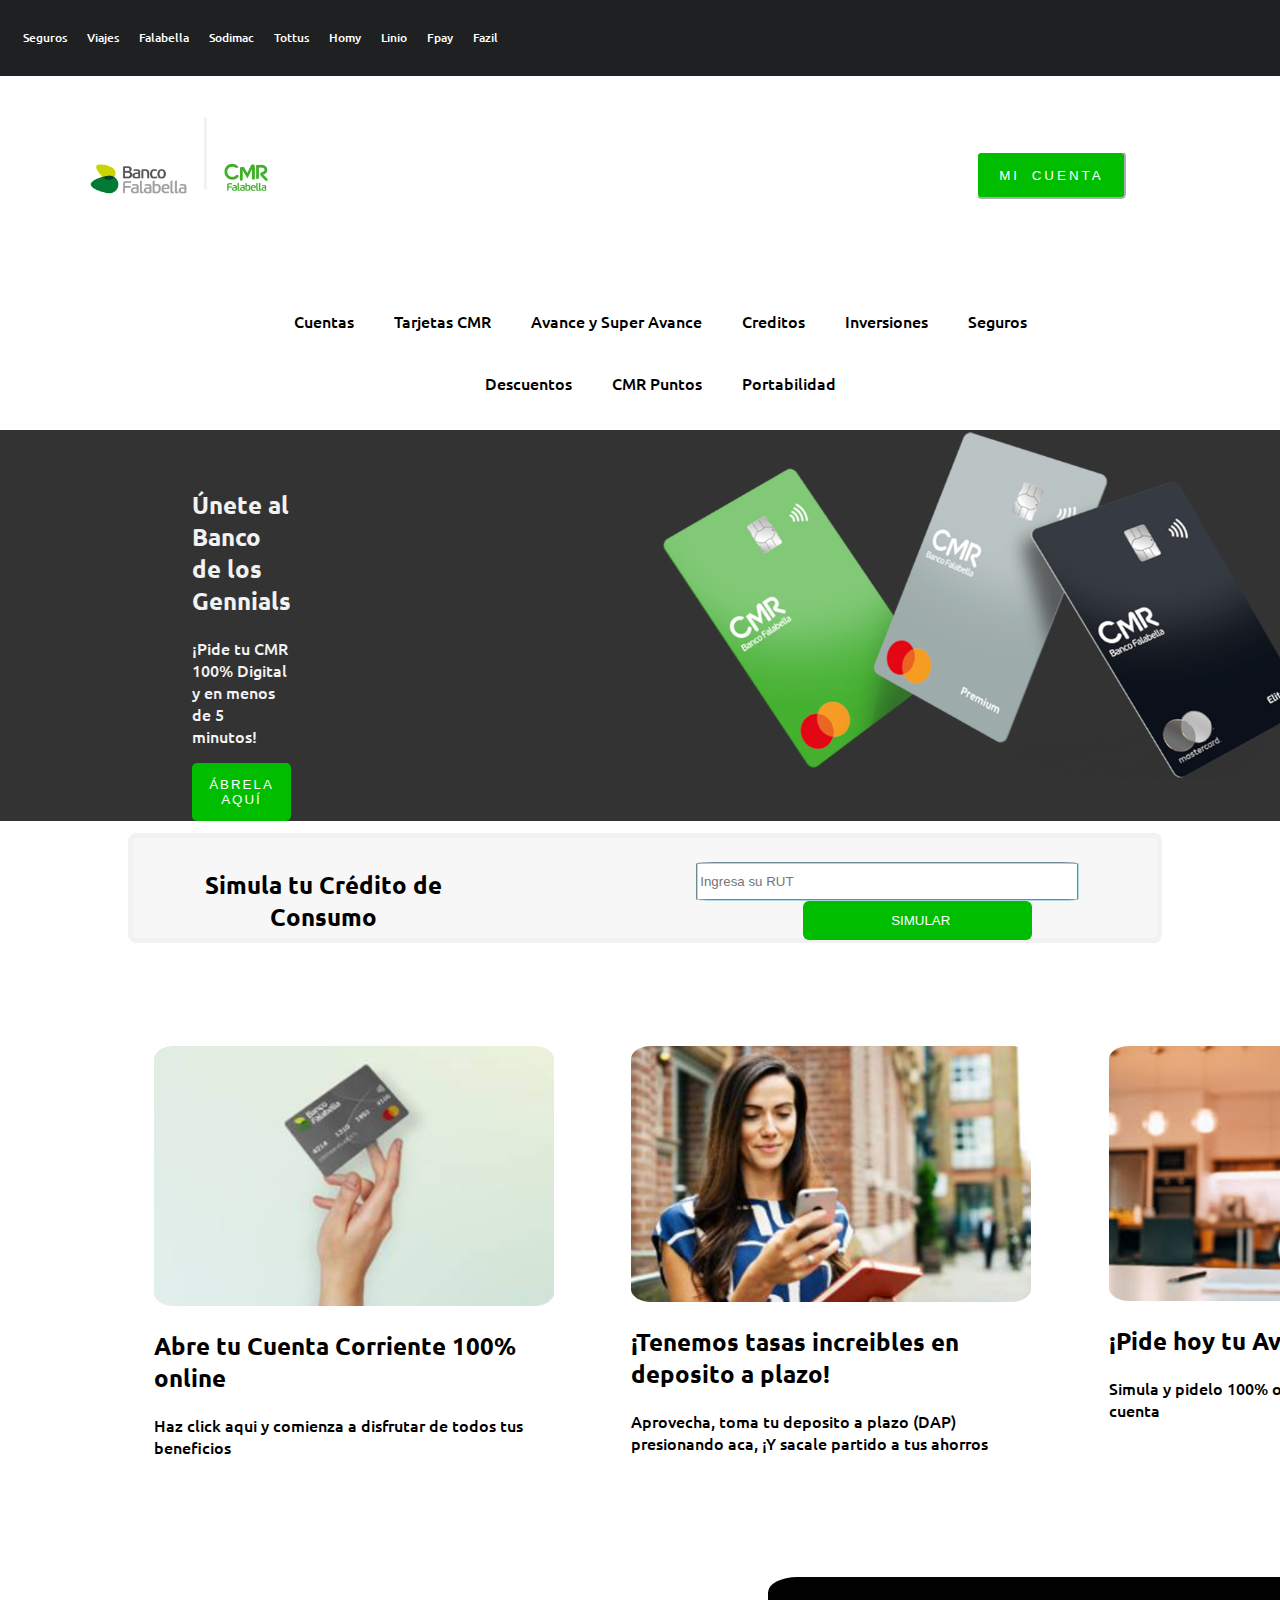
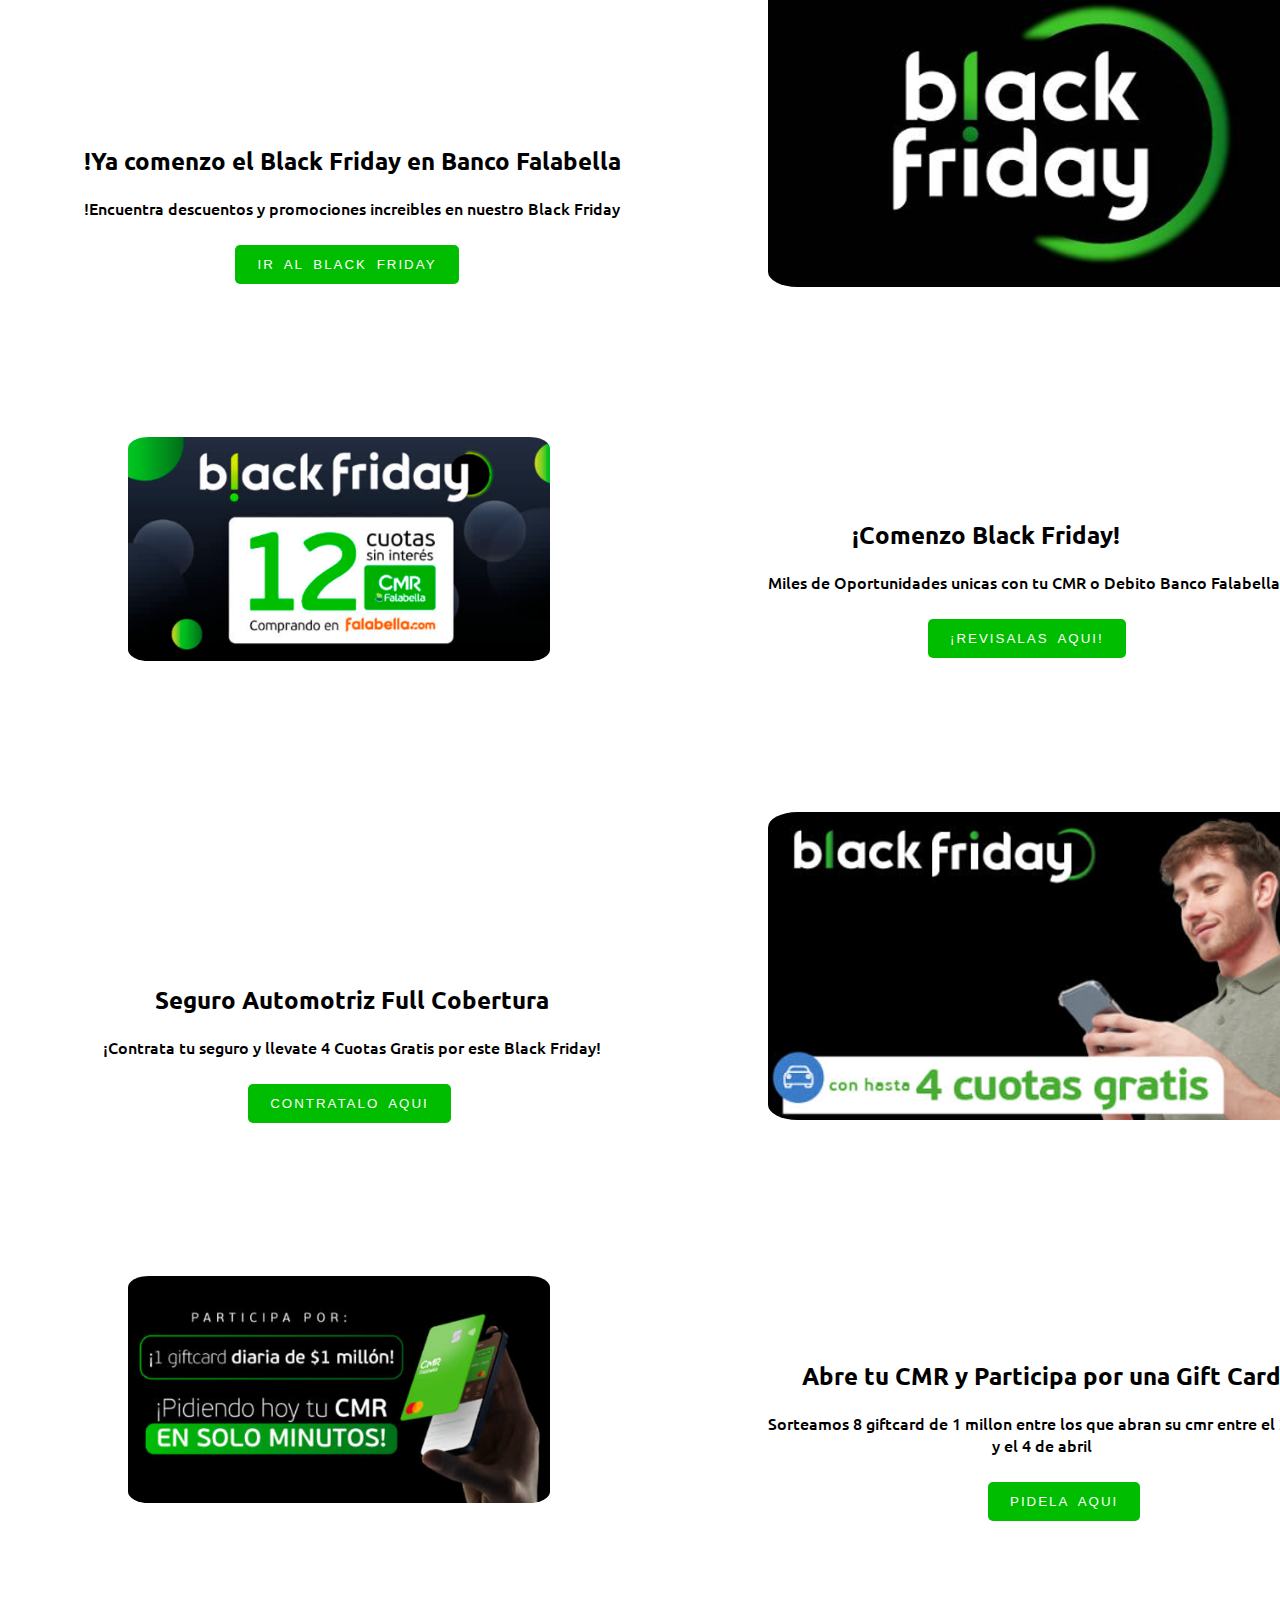
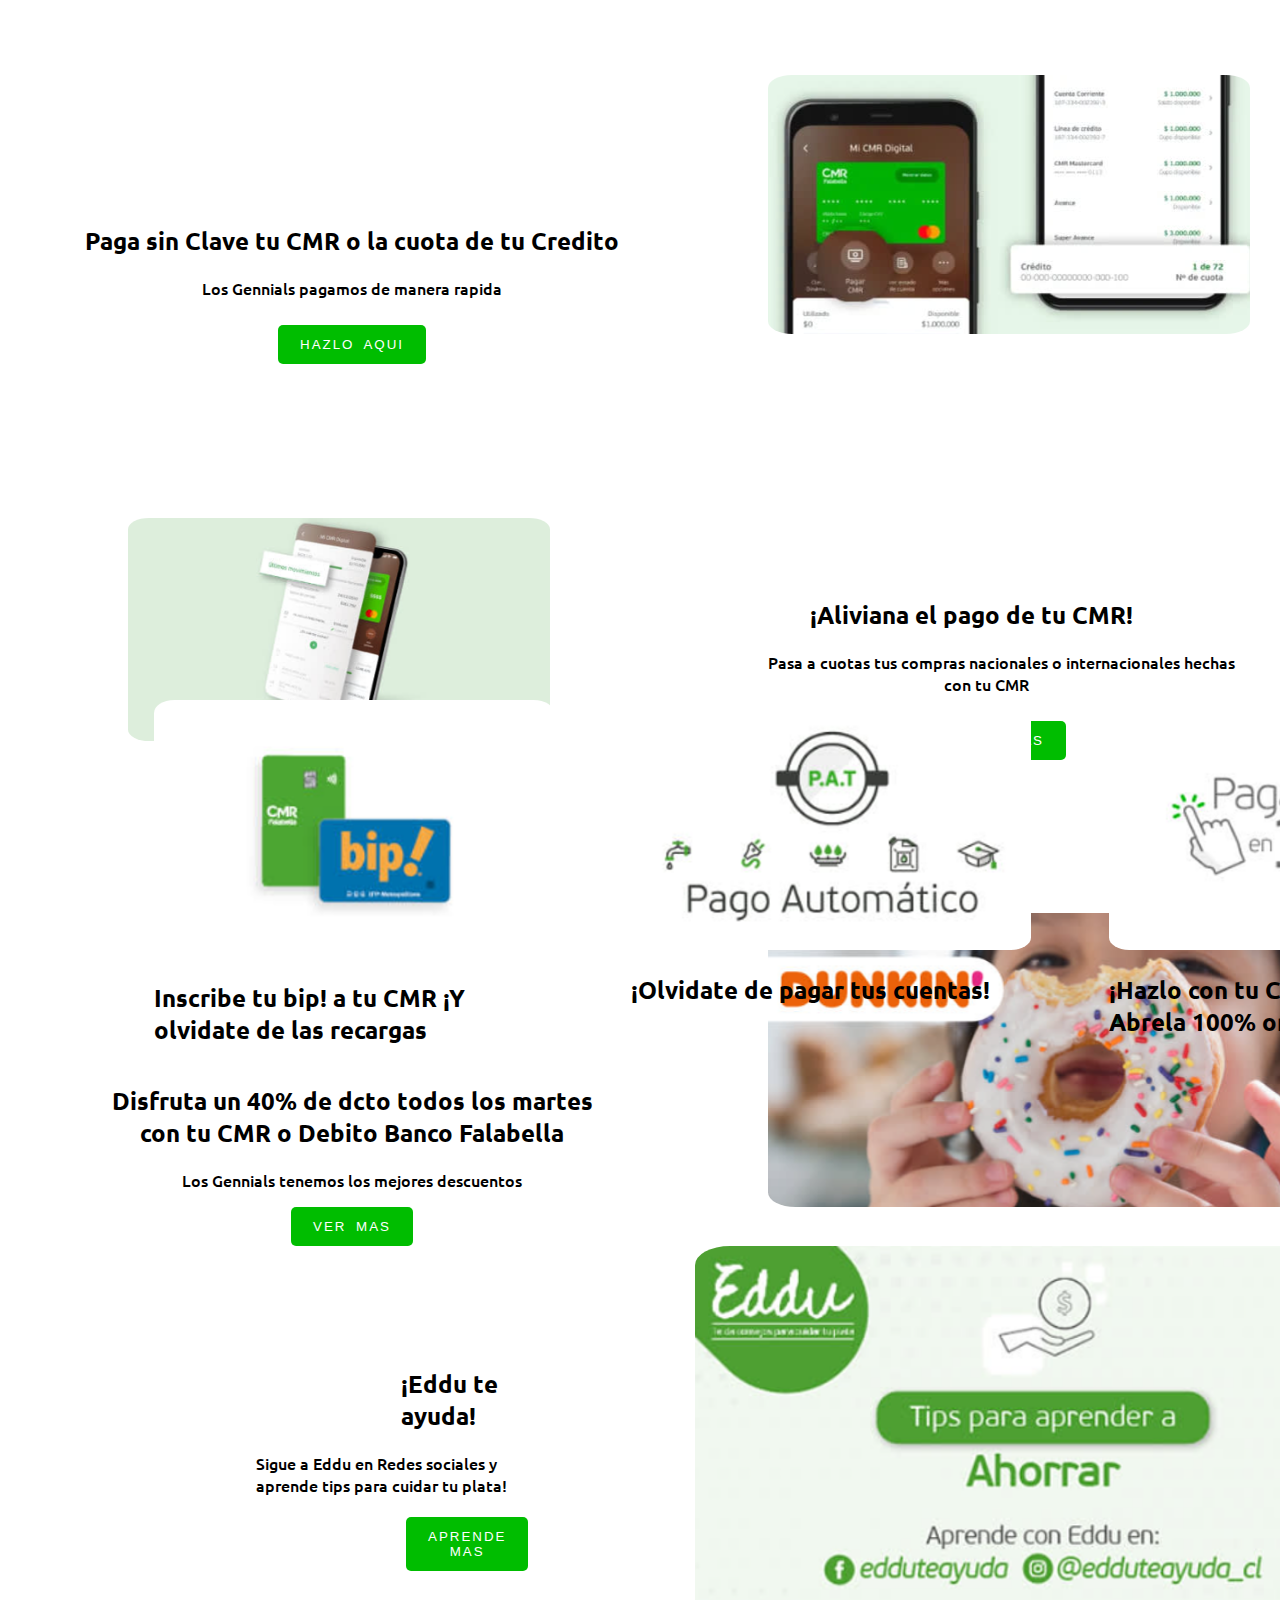
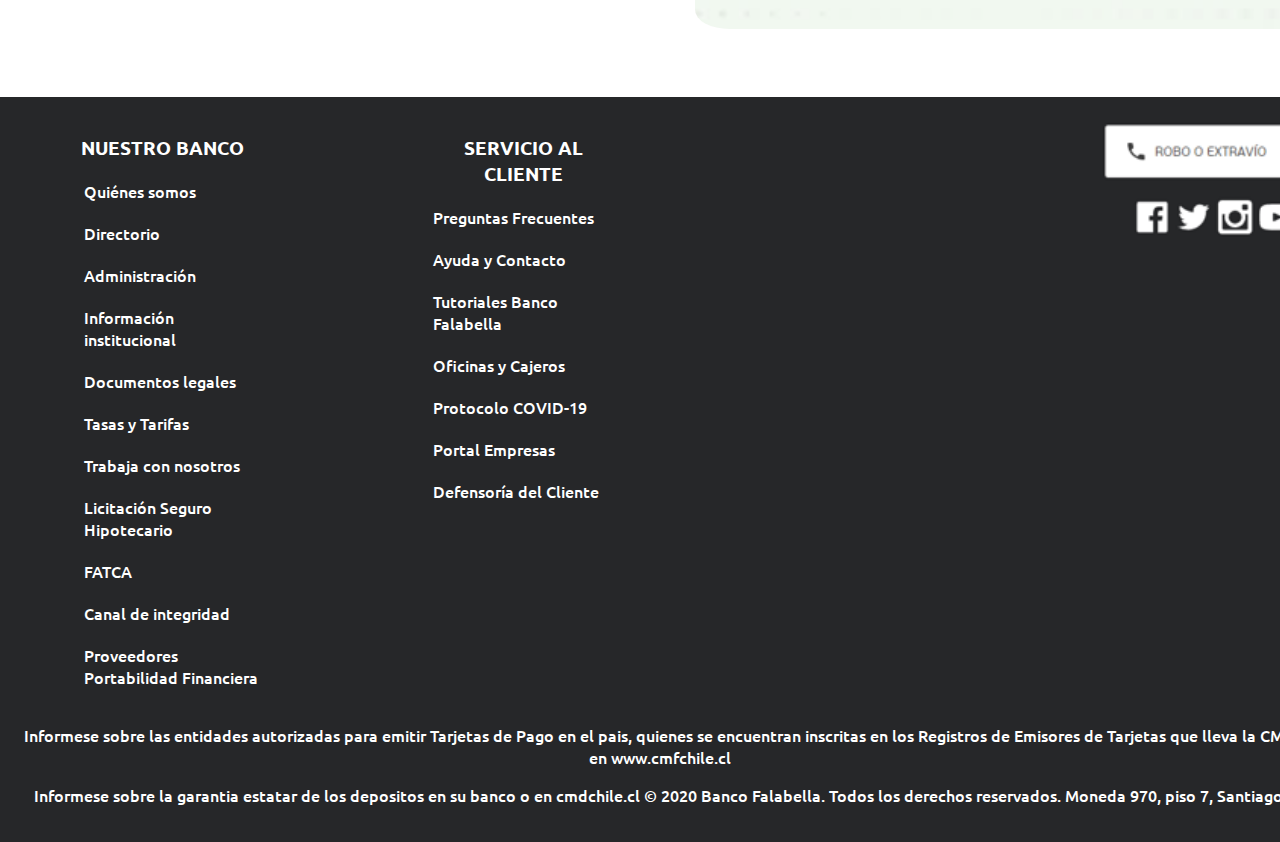
<file: index.html>
<!DOCTYPE html>
<html>
<head>
    <title>Banco Falabella</title>
    <link rel="stylesheet" href="css/style.css">
    <link href="https://fonts.googleapis.com/css2?family=Ubuntu:ital,wght@0,300;0,400;0,500;0,700;1,300;1,400;1,500;1,700&display=swap" rel="stylesheet">

    <!-- En esta parte del head del codigo tenemos tanto el import del style css como el import de la fuente utilizada  --> 

</head>
<body>
    <header class="header">
        <div class="subheader1">
            <div class="texto_header1">
                <ul class="lista1">
                    <li>Seguros</li>
                    <li>Viajes</li>
                    <li>Falabella</li>                    
                    <li>Sodimac</li>                    
                    <li>Tottus</li>                    
                    <li>Homy</li>                    
                    <li>Linio</li>                    
                    <li>Fpay</li>                    
                    <li>Fazil</li>                        
                </ul>
                <ul class="lista1_1">
                    <li><img src="img/pregunta2.png" width="14"/>Ayuda y Contacto</li>
                    <li><img src="img/gps.png" width="14"/>Oficinas y Cajeros</li>
                </ul>
            </div>

                <!-- Aca tenemos la recreation del top bar mediante listas desorganizadas y divs con clases --> 

        </div>
        <div class="subheader2">
            <div class="texto_header2">
                <div class="logo2">
                    <img src="img/banco.png"/ width="11%">
                    <img src="img/raya.png"/ height="50%">
                    <img src="img/cmr.png"/ width="5%">   
                </div>
                <div class="logo2_2">
                    <button class="boton"><p>MI CUENTA</p></button>
                </div>
            </div>

                <!-- Aqui hay la introducion a los headers, en este caso siendo el "subheader" que porta el logo de la pagina --> 

            <nav class="navbar_header2">
                <ul class="navbar_header2_2">
                    <li>Cuentas</li>                    
                    <li>Tarjetas CMR</li>                    
                    <li>Avance y Super Avance</li>                    
                    <li>Creditos</li>                    
                    <li>Inversiones</li>                    
                    <li>Seguros</li>                    
                    <li>Descuentos</li>                    
                    <li>CMR Puntos</li>                    
                    <li>Portabilidad</li>        
                </ul>
            </nav>

                <!-- Aca hay un navbar el cual funciona con una lista desorganizada para mostrar opciones dentro de la pagina --> 

        </div>
    </header>
    <div class="main">
        <div class="main1">
            <div class="main1_texto">
                <h2>Únete al Banco de los Gennials</h2>
                <p>¡Pide tu CMR 100% Digital y en menos de 5 minutos!</p>
                <button class="boton2">ÁBRELA AQUÍ</button>
            </div>
            <div class="main1_img">
                <img src="img/tarjeta.png" width="800px"/>
            </div>
        </div>
        <div class="formulario">
            <div class="formulario_1">
                <h2>Simula tu Crédito de Consumo</h2>
                <form class="formulario_2">

                    <label for="rut"></label>
                    <input type="text" id="rut" name="rut" placeholder="Ingresa su RUT" class="rut">
                    <button type="submit" class="boton_formulario">SIMULAR</button>
                </form>
            </div>
        </div>

            <!-- Aca hay un formulario de tipo texto el cual solicita al usuario ingresar su rut, este formulario --> 

        <div class="main2">
            <div class="main2_1">
                <img src="img/tarjeta2.png">
                <h2>Abre tu Cuenta Corriente 100% online</h2>
                <p>Haz click aqui y comienza a disfrutar de todos tus beneficios</p>
            </div>
            <div class="main2_2">
                <img src="img/mujer.png">
                <h2>¡Tenemos tasas increibles en deposito a plazo!</h2>
                <p>Aprovecha, toma tu deposito a plazo (DAP) presionando aca, ¡Y sacale partido a tus ahorros</p>
            </div>
            <div class="main2_3">
                <img src="img/mujer2.png">
                <h2>¡Pide hoy tu Avance!</h2>
                <p>Simula y pidelo 100% online. ¡Obtenlo directo en tu cuenta</p>
            </div>
        </div>
        <div class="main3">
            <div class="main3_1">
                <img src="img/blackfriday.png" class="img_izquierda">
                <div class="texto_izquierda">
                    <h2>!Ya comenzo el Black Friday en Banco Falabella</h2>
                    <p>!Encuentra descuentos y promociones increibles en nuestro Black Friday</p> 
                    <button class="boton_main">IR AL BLACK FRIDAY</button>
                </div>     
            </div>
            <div class="main3_2">
                <img src="img/blackfriday2.png" class="img_derecha">
                <div class="texto_derecha">
                    <h2 class="mueve_header_1">¡Comenzo Black Friday!</h2>
                    <p>Miles de Oportunidades unicas con tu CMR o Debito Banco Falabella</p>  
                    <button class="boton_main2">¡REVISALAS AQUI!</button>
                </div>  
            </div>
            <div class="main3_3">
                <img src="img/blackfriday3.png" class="img_izquierda">
                <div class="texto_izquierda">
                    <h2 class="mueve_header_2">Seguro Automotriz Full Cobertura</h2>
                    <p>¡Contrata tu seguro y llevate 4 Cuotas Gratis por este Black Friday!</p>  
                    <button class="boton_main3">CONTRATALO AQUI</button>
                </div>          
            </div>
            <div class="main3_4">
                <img src="img/blackfriday4.png" class="img_derecha">
                <div class="texto_derecha">
                    <h2 class="mueve_header_3">Abre tu CMR y Participa por una Gift Card</h2>
                    <p>Sorteamos 8 giftcard de 1 millon entre los que abran su cmr entre el 28 de marzo <br> ‎ ‎ ‎ ‎ ‎ ‎ ‎ ‎ ‎ ‎ ‎ ‎ ‎ ‎ ‎ ‎ ‎ ‎ ‎ ‎ ‎ ‎ ‎ ‎ ‎ ‎ ‎ ‎ ‎ ‎ ‎ ‎ ‎ ‎ ‎ ‎ ‎ ‎ ‎ ‎ ‎ ‎ ‎ ‎ ‎ ‎ ‎ ‎ ‎ ‎ ‎ ‎ ‎ ‎ ‎ ‎ y el 4 de abril</p> 
                    <button class="boton_main4">PIDELA AQUI</button>  
                </div>         
            </div>
            <div class="main3_5">
                <img src="img/blackfriday5.png" class="img_izquierda">
                <div class="texto_izquierda">
                    <h2 class="mueve_header_4">Paga sin Clave tu CMR o la cuota de tu Credito</h2>
                    <p>Los Gennials pagamos de manera rapida</p>
                    <button class="boton_main5">HAZLO AQUI</button>
                </div>
            </div>
            <div class="main3_6">
                <img src="img/blackfriday6.png" class="img_derecha">
                <div class="texto_derecha">
                    <h2 class="mueve_header_5">¡Aliviana el pago de tu CMR!</h2>
                    <p>Pasa a cuotas tus compras nacionales o internacionales hechas <br>‎ ‎ ‎ ‎ ‎ ‎ ‎ ‎ ‎ ‎ ‎ ‎ ‎ ‎ ‎ ‎ ‎ ‎ ‎ ‎ ‎ ‎ ‎ ‎ ‎ ‎ ‎ ‎ ‎ ‎ ‎ ‎ ‎ ‎ ‎ ‎ ‎ ‎ ‎ ‎ ‎ ‎ ‎ ‎ con tu CMR</p>
                    <button class="boton_main6">VER MAS</button>
                </div>
            </div>
            <div class="main3_7">
                <img src="img/blackfriday7.png" class="img_izquierda">
                <div class="texto_izquierda">
                    <h2 class="mueve_header_6">Disfruta un 40% de dcto todos los martes <br> con tu CMR o Debito Banco Falabella</h2>
                    <p>Los Gennials tenemos los mejores descuentos</p>
                    <button class="boton_main7">VER MAS</button>
                </div>
            </div>
        </div>

            <!-- Aca hay divs con imagenes ubicadas hacia la derecha e izquierda de la pagina, cada una con su respectivo texto, header y boton, "[U+200E] es un caracter invisible para posicionamiento" --> 
            <!-- Muchas de las clases utilizadas aca son redudantes pero a su vez son utilizadas para posicionamiento preciso --> 

    </div>
    <div class="main4">
        <div class="main4_1">
            <img src="img/tarjeta3.png">
            <h2>Inscribe tu bip! a tu CMR ¡Y olvidate de las recargas</h2> 
        </div>
        <div class="main4_2">
            <img src="img/pago.png">
            <h2>¡Olvidate de pagar tus cuentas!</h2>
        </div>
        <div class="main4_3">
            <img src="img/pago2.png">
            <h2>¡Hazlo con tu Cuenta Corriente! Abrela 100% online aqui!</h2>
        </div>
    </div>

        <!-- aca esta ubicado el segundo carrusel de la pagina, el cual consta de headers y imagenes --> 

    <div class="main5">
        <div class="main5_texto">
            <h2 class="mueve_header_7">¡Eddu te ayuda!</h2>
            <p>Sigue a Eddu en Redes sociales y aprende tips para cuidar tu plata!</p>
            <button class="boton_main8">APRENDE MAS</button>
        </div>
        <div class="main5_img">
            <img src="img/edu.png" width="300px"/>
        </div>
    </div>

        <!-- Aca hay una div el cual esta compuesto de su imagen, boton y texto --> 

    <div class="footer">
        <div class="listas_footer">
            <div class="footer_lista">
                <h3 class="header_lista">NUESTRO BANCO</h3>
                <ul class="foolist">
                    <li>Quiénes somos</li>
                    <li>Directorio</li>
                    <li>Administración</li>
                    <li>Información institucional</li>
                    <li>Documentos legales</li>
                    <li>Tasas y Tarifas</li>
                    <li>Trabaja con nosotros</li>
                    <li>Licitación Seguro Hipotecario</li>
                    <li>FATCA</li>
                    <li>Canal de integridad</li>
                    <li>Proveedores Portabilidad Financiera</li>
                </ul>
            </div>
            <div class="footer_lista2">
                <h3 class="header_lista2">SERVICIO AL CLIENTE</h3>
                <ul class="foolist2">
                    <li>Preguntas Frecuentes</li>
                    <li>Ayuda y Contacto</li>
                    <li>Tutoriales Banco Falabella</li>
                    <li>Oficinas y Cajeros</li>
                    <li>Protocolo COVID-19</li>
                    <li>Portal Empresas</li>
                    <li>Defensoría del Cliente</li>
                </ul>
            </div>
            <div class="div_img_footer">
                <img src="img/emergencia.png" class="img_footer"/>
            </div>
        </div>
        <div class="copyright">
            <p>Informese sobre las entidades autorizadas para emitir Tarjetas de Pago en el pais, quienes se encuentran inscritas en los Registros de Emisores de Tarjetas que lleva la CMF, en www.cmfchile.cl</p>
            <p>Informese sobre la garantia estatar de los depositos en su banco o en cmdchile.cl &copy; 2020 Banco Falabella. Todos los derechos reservados. Moneda 970, piso 7, Santiago.</p>
        </div>
    </div>

        <!-- Finalmente tenemos el footer el cual consta de 2 listas desorganizadas, las cuales estan en el mismo margen horizontal, continuado a esto tenemos el copypright al fondo de la pagina --> 

</body>
</html>
</file>
<file: css/style.css>
body{

    background-color: transparent;
    margin-top: 0%;
    margin-left: 0%;
    margin-right: 0%;
    margin-bottom: 0%;
    font-family: "Ubuntu", sans-serif;
    font-weight: 500;
    font-style: normal;

}

.header{

    background-color: #1E2021;
 
}

.subheader1{

    display: flex;
    color: white;
    font-size: 12px;
       
}

.texto_header1{

    font-size: 12px;
    align-items: center;
    display: flex;
    
}

.lista1{

    display: flex;
    margin-left: -1%
    
}
    
.lista1 li{

    list-style: none;
    margin-right: 20px;
    padding-bottom: 1px;
    
}

.lista1_1{

    margin-left: 1000px;
    display: flex;

}

.lista1_1 li{

    list-style: none;
    margin-right: 20px;

}

.lista1_1 li img{

    margin-right: 10px;

}

.subheader2{

    background-color: white;

}

.texto_header2{

    display: flex;

}

.boton{

    background-color: #00BD00;
    color: white;
    width: 150px;
    word-spacing: 5px;
    letter-spacing: 3px;
    border-radius: 5px;
    box-shadow: none;
    border-color: white;

}

.logo2{

    padding-top: 3%;
    align-items: center;
    padding-left: 7%;
    height: 160px;
   
}

.logo2 img{

    margin-right: 10px;
    padding-top: -45px;

}

.logo2_2{

    align-self: center;
    padding-right: 12%;
    white-space: nowrap;

}

.navbar_header2{

    display: flex;

}

.navbar_header2_2{

    display: flex;
    flex-wrap: wrap;
    justify-content: center;
    margin-left: 15%;
    margin-right: 15%;

}

.navbar_header2_2 li{

    list-style: none;
    margin-right: 20px;
    margin: 20px;
    width: fit-content;

}

.main{

    padding-bottom: 160%;

}

.main1{

    background-color: #333333;
    color: #f2f2f2;
    margin: 0;
    padding: 0;
    display: flex;

}

.main1_texto{
    
    padding-top: 3%;
    padding-left: 15%;
    padding-right: 15%;

}

.boton2{

    color: white;
    background-color: #00BD00;
    padding-top: 12px;
    padding-bottom: 12px;
    letter-spacing: 2px;
    padding-left: 3%;
    padding-right: 3%;
    border-color: transparent;
    border-radius: 5px;

}

.main1_img{

    padding-left: 10%;
    
}

.formulario{

    display: flexbox;
    margin-left: 10%;
    margin-top: 1%;
    background-color: #F7F7F7;
    width: 80%;
    height: 100px;
    border-radius: 8px;
    border: 5px solid #333;
    object-fit: cover;
    border-color: #f2f2f2;

}

.formulario_1{

    text-align: center;
    align-items: center;
    display: flex;
    padding-left: 5%;
    padding-top: 1%;
    
}

.rut{

    padding-top:10px; 
    padding-bottom: 10px;
    border-radius: 5%;
    border-color: lightblue;
    padding-right: 200px;
    border-style: groove;

}

.formulario_2{

    padding-left: 16%;

}

.boton_formulario{

    margin-left: 60px;
    text-align: center;
    background-color: #00BD00;
    padding-top: 10px;
    padding-bottom: 10px;
    padding-right: 80px;
    color: white;
    text-indent: 80px;
    border-radius: 6px;
    border-color: transparent;

}

.main2{

    margin-top: 8%;
    margin-left: 12%;
    margin-right: 12%;
    display: flex;
    position: relative;
    background-color: transparent;
    
}

.main2_1{

    padding-bottom: 8%;
    margin-right: 8%;

}

.main2_2{

    margin-right: 8%;

}

.main2 img{

    border-radius: 5%;
    width: 400px;

}

.main3{

    position: relative;
    justify-content: flex-start;
    align-items: center; 
    height: 300px; 
    width: 100%; 

}

.main3_1{

    padding-bottom: 10%;
    
}

.main3_2{

    
}

.main3_3{

    padding-bottom: 10%;

}

.mueve_header_1{

    margin-left: 10%;

}

.mueve_header_2{

    margin-top: 2%;

}

.mueve_header_3{

    margin-left: 4%;

}

.mueve_header_4{

    margin-top: 4%;

}

.mueve_header_5{

    margin-left: 5%;

}

.mueve_header_6{

    margin-top: 3%;

}

.main3_4{

    
}

.main3_5{

    padding-bottom: 10%;
        
}
        
.main3_6{

            
}

.main3_7{

    padding-bottom: 10%;

}

.main3_7 img{

    width: 550px

}

.main3 img{

    border-radius: 5%;
    margin-top: 2%;

}

.img_izquierda{

    margin-left: 60%;

}

.img_derecha{

    margin-left: 10%;
    width: 33%;

}

.boton_main{

    background-color: #00BD00;
    color: white;
    padding-left: 20px;
    padding-top: 10px;
    padding-right: 20px;
    padding-bottom: 10px;
    word-spacing: 4px;
    letter-spacing: 2px;
    border-radius: 5px;
    border-color: transparent;
    margin-top: 10px;
    margin-right: 10px;

}

.boton_main2{

    background-color: #00BD00;
    color: white;
    word-spacing: 4px;
    letter-spacing: 2px;
    border-radius: 5px;
    border-color: transparent;
    padding-left: 20px;
    padding-top: 10px;
    padding-right: 20px;
    padding-bottom: 10px;
    margin-left: 160px;
    margin-top: 10px;

}

.boton_main3{

    background-color: #00BD00;
    color: white;
    word-spacing: 4px;
    letter-spacing: 2px;
    border-radius: 5px;
    border-color: transparent;
    padding-left: 20px;
    padding-top: 10px;
    padding-right: 20px;
    padding-bottom: 10px;
    margin-left: -5px;
    margin-top: 10px;

}

.boton_main4{

    background-color: #00BD00;
    color: white;
    word-spacing: 4px;
    letter-spacing: 2px;
    border-radius: 5px;
    border-color: transparent;
    padding-left: 20px;
    padding-top: 10px;
    padding-right: 20px;
    padding-bottom: 10px;
    margin-left: 220px;
    margin-top: 10px;

}

.boton_main5{

    background-color: #00BD00;
    color: white;
    word-spacing: 4px;
    letter-spacing: 2px;
    border-radius: 5px;
    border-color: transparent;
    padding-left: 20px;
    padding-top: 10px;
    padding-right: 20px;
    padding-bottom: 10px;
    margin-top: 10px;

}

.boton_main6{

    background-color: #00BD00;
    color: white;
    word-spacing: 4px;
    letter-spacing: 2px;
    border-radius: 5px;
    border-color: transparent;
    padding-left: 20px;
    padding-top: 10px;
    padding-right: 20px;
    padding-bottom: 10px;
    margin-left: 176px;
    margin-top: 10px;

}

.boton_main7{

    background-color: #00BD00;
    color: white;
    word-spacing: 4px;
    letter-spacing: 2px;
    border-radius: 5px;
    border-color: transparent;
    padding-left: 20px;
    padding-top: 10px;
    padding-right: 20px;
    padding-bottom: 10px;

}

.mueve_header_7{

    margin-left: 145px;

}

.boton_main8{

    background-color: #00BD00;
    color: white;
    word-spacing: 4px;
    letter-spacing: 2px;
    border-radius: 5px;
    border-color: transparent;
    padding-left: 20px;
    padding-top: 10px;
    padding-right: 20px;
    padding-bottom: 10px;
    margin-top: 5px;
    margin-left: 150px;

}

.texto_derecha{

    padding-bottom: 10%;
    margin-top: -13%;
    margin-left: 60%; 
    width: 66%;

}

.texto_izquierda{

    margin-left: -25%;
    text-align-last: center;
    align-items: center;
    margin-top: -13%;
    margin-right: 20%;

}

.main4{

    margin-left: 12%;
    margin-right: 12%;
    display: flex;
    position: relative;
    background-color: transparent;
    
}

.main4_1{

    padding-bottom: 8%;
    margin-right: 8%;

}

.main4_2{

    margin-right: 8%;

}

.main4 img{

    border-radius: 5%;
    width: 400px;

}

.main5{

    color: #f2f2f2;
    margin: 0;
    padding: 0;
    display: flex;
    margin-top: 8%;
    padding-bottom: 5%;

}

.main5_img{

    margin-left: -35%;
    
}

.main5_texto{

    justify-content: center;
    margin-right: 48%;
    margin-left: 5%;
    padding-top: 3%;
    padding-left: 15%;
    margin-top: 5%;
    color: black;

}

.main5 img{

    width: 700px;
    border-radius: 5%;

}

.footer{

    background-color: #262729; 
    color: white; 
    padding: 20px;
    text-align: center;
    left: 0; 
    bottom: 0;
    width: 100%; 

}

.footer_lista{

    margin-left: 5%;

}

.footer_lista2{

    margin-left: 10%;

}

.header_lista{

    max-width: 200px;
    margin-left: -22px;

}

.header_lista2{

    margin-left: 40px;

}

.listas_footer{

    display: flex;
    
}

.foolist{

    max-width: 200px;
    max-height: 800px;
    list-style: none;
    padding-left: 0px; 
    
}

.foolist li{

    margin-bottom: 20px;
    text-align: left;

}

.foolist2{

    list-style: none;
    max-width: 200px;

}

.foolist2 li{

    margin-bottom: 20px;
    text-align: left;

}

.div_img_footer{

    margin-left: 38%;
    max-height:130px ;

}

.img_footer{

    width: 200px;

}
</file>
